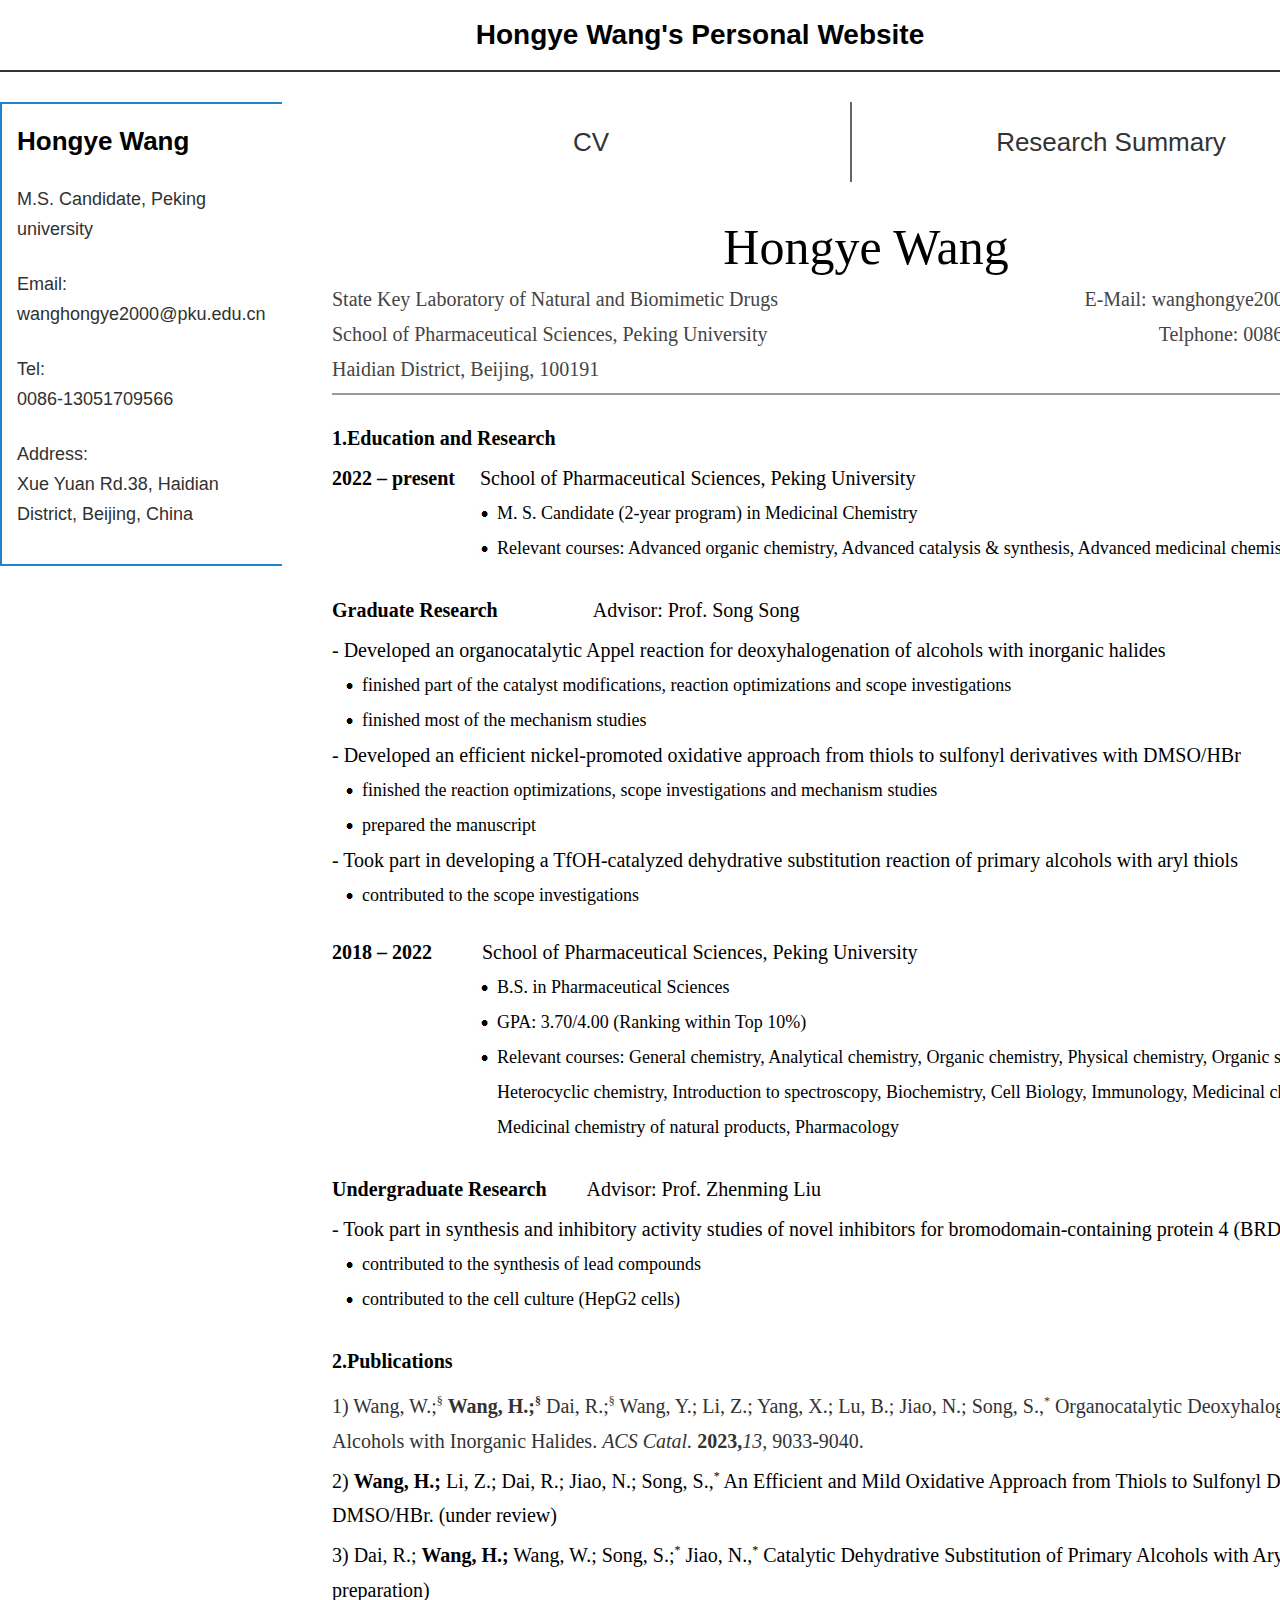
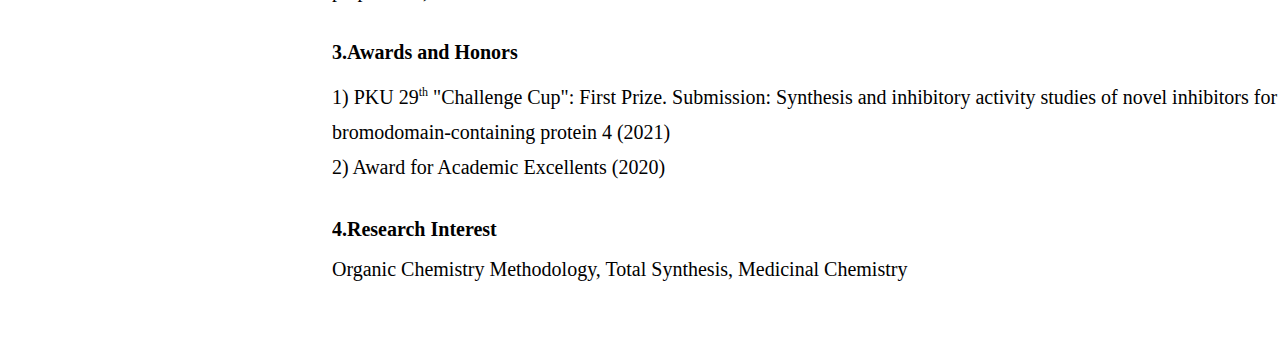
<file: index.html>
<!DOCTYPE html>
<html>
	<head>
		<meta charset="utf-8" />
		<title>Hongye Wang's Personal Website</title>
		<link href="css/style.css" rel="stylesheet" type="text/css" />
	</head>
	<body>
        <div class="web">
        <div class="tit">Hongye Wang's Personal Website</div>
        <div class="box">
        <div class="left">
        <h1>Hongye Wang</h1>
        <p>M.S. Candidate, Peking university</p>
        <p>Email:<br>
        wanghongye2000@pku.edu.cn
        </p>
        <p>
        Tel:<br>        
        0086-13051709566
        </p>
        <p>
        Address:<br>
        Xue Yuan Rd.38, Haidian District, Beijing, China
        </p>
        </div>
        <div class="right">
        <div class="rtit">
        <a href="index.html">
        <div class="rtita">CV</div>
        </a>
        <a href="research.html">
        <div class="rtitb">Research Summary</div>
        </a>
        </div>
        <div class="cvbox">
        <h1>Hongye Wang</h1>
        <div class="cvbx1">
        <ul>
        <li>
        <span class="lf">State Key Laboratory of Natural and Biomimetic Drugs</span>
        <span class="rf">E-Mail: wanghongye2000@pku.edu.cn</span>        
        </li>
        <li>
        <span class="lf">School of Pharmaceutical Sciences, Peking University </span>
        <span class="rf">Telphone: 0086-13051709566</span>        
        </li>
        <li>Haidian District, Beijing, 100191</li>
        </ul>
        </div>
        <hr size="2" color="#999999">
        <div class="cvbx2">
        <h2>1.Education and Research</h2>
        <p><b class="mar20">2022 – present</b> School of Pharmaceutical Sciences, Peking University</p>
        <ul class="padleft">
        <li>M. S. Candidate (2-year program) in Medicinal Chemistry</li>
        <li>Relevant courses: Advanced organic chemistry, Advanced catalysis & synthesis, Advanced medicinal chemistry</li>
        </ul> 
        <br>
        <p class="p1"><b>Graduate Research</b>&nbsp;&nbsp;&nbsp;&nbsp;&nbsp;&nbsp;&nbsp;&nbsp;&nbsp;&nbsp;&nbsp;&nbsp;&nbsp;&nbsp;&nbsp;&nbsp;&nbsp;&nbsp;&nbsp;Advisor: Prof. Song Song</p>  
        <p> -  Developed an organocatalytic Appel reaction for deoxyhalogenation of alcohols with inorganic halides</p>   
        <ul>
        <li>finished part of the catalyst modifications, reaction optimizations and scope investigations</li>
        <li>finished most of the mechanism studies</li>
        </ul>
        <p> -  Developed an efficient nickel-promoted oxidative approach from thiols to sulfonyl derivatives with 
DMSO/HBr</p>
        <ul>
        <li>finished the reaction optimizations, scope investigations and mechanism studies</li>
        <li>prepared the manuscript </li>
        </ul> 
        <p>-  Took part in developing a TfOH-catalyzed dehydrative substitution reaction of primary alcohols with aryl
thiols</p>
        <ul>
        <li>contributed to the scope investigations</li>
        </ul>
        <br>
        <p><b class="mar20">2018 – 2022</b>&nbsp;&nbsp;&nbsp;&nbsp;&nbsp;&nbsp;School of Pharmaceutical Sciences, Peking University</p>
        <ul class="padleft">
        <li>B.S. in Pharmaceutical Sciences</li>
        <li>GPA: 3.70/4.00 (Ranking within Top 10%)</li>
        <li>Relevant courses: General chemistry, Analytical chemistry, Organic chemistry, Physical chemistry, Organic synthesis, Heterocyclic chemistry, Introduction to spectroscopy, Biochemistry, Cell Biology, Immunology, Medicinal chemistry, Medicinal chemistry of natural products, Pharmacology</li>
        </ul>
        <br>
        <p class="p1"><b>Undergraduate Research</b>&nbsp;&nbsp;&nbsp;&nbsp;&nbsp;&nbsp;&nbsp;&nbsp;Advisor: Prof. Zhenming Liu</p> 
        <p>-  Took part in synthesis and inhibitory activity studies of novel inhibitors for bromodomain-containing 
protein 4 (BRD4)</p>
<ul>
<li>contributed to the synthesis of lead compounds</li>
<li>contributed to the cell culture (HepG2 cells)</li>
</ul>
<br>
<h2>2.Publications</h2>     
<p>
<a href="https://pubs.acs.org/doi/10.1021/acscatal.3c02078">
1) Wang, W.;<sup>§</sup> <b>Wang, H.;<sup>§</sup></b> Dai, R.;<sup>§</sup> Wang, Y.; Li, Z.; Yang, X.; Lu, B.; Jiao, N.; Song, S.,<sup>*</sup> Organocatalytic
Deoxyhalogenation of Alcohols with Inorganic Halides. <i>ACS Catal.</i> <b>2023,</b><i>13,</i> 9033-9040.
</a>
 </p>
<p>2) <b>Wang, H.;</b> Li, Z.; Dai, R.; Jiao, N.; Song, S.,<sup>*</sup> An Efficient and Mild Oxidative Approach from Thiols to
Sulfonyl Derivatives with DMSO/HBr. (under review)</p>       
<p>3) Dai, R.; <b>Wang, H.;</b> Wang, W.; Song, S.;<sup>*</sup> Jiao, N.,<sup>*</sup> Catalytic Dehydrative Substitution of Primary Alcohols 
with Aryl Thiols. (in preparation)</p>
<br>
<h2>3.Awards and Honors</h2> 
<p>1) PKU 29<sup>th</sup> "Challenge Cup": First Prize. Submission: Synthesis and inhibitory activity studies of novel inhibitors for bromodomain-containing protein 4 (2021)</p>
<p>2) Award for Academic Excellents (2020)</p> 
<br>
<h2>4.Research Interest</h2> 
<p>Organic Chemistry Methodology, Total Synthesis, Medicinal Chemistry</p>   
</div>
        
        
        </div>        
        </div>
        </div>
        </div>	
	</body>
</html>
</file>
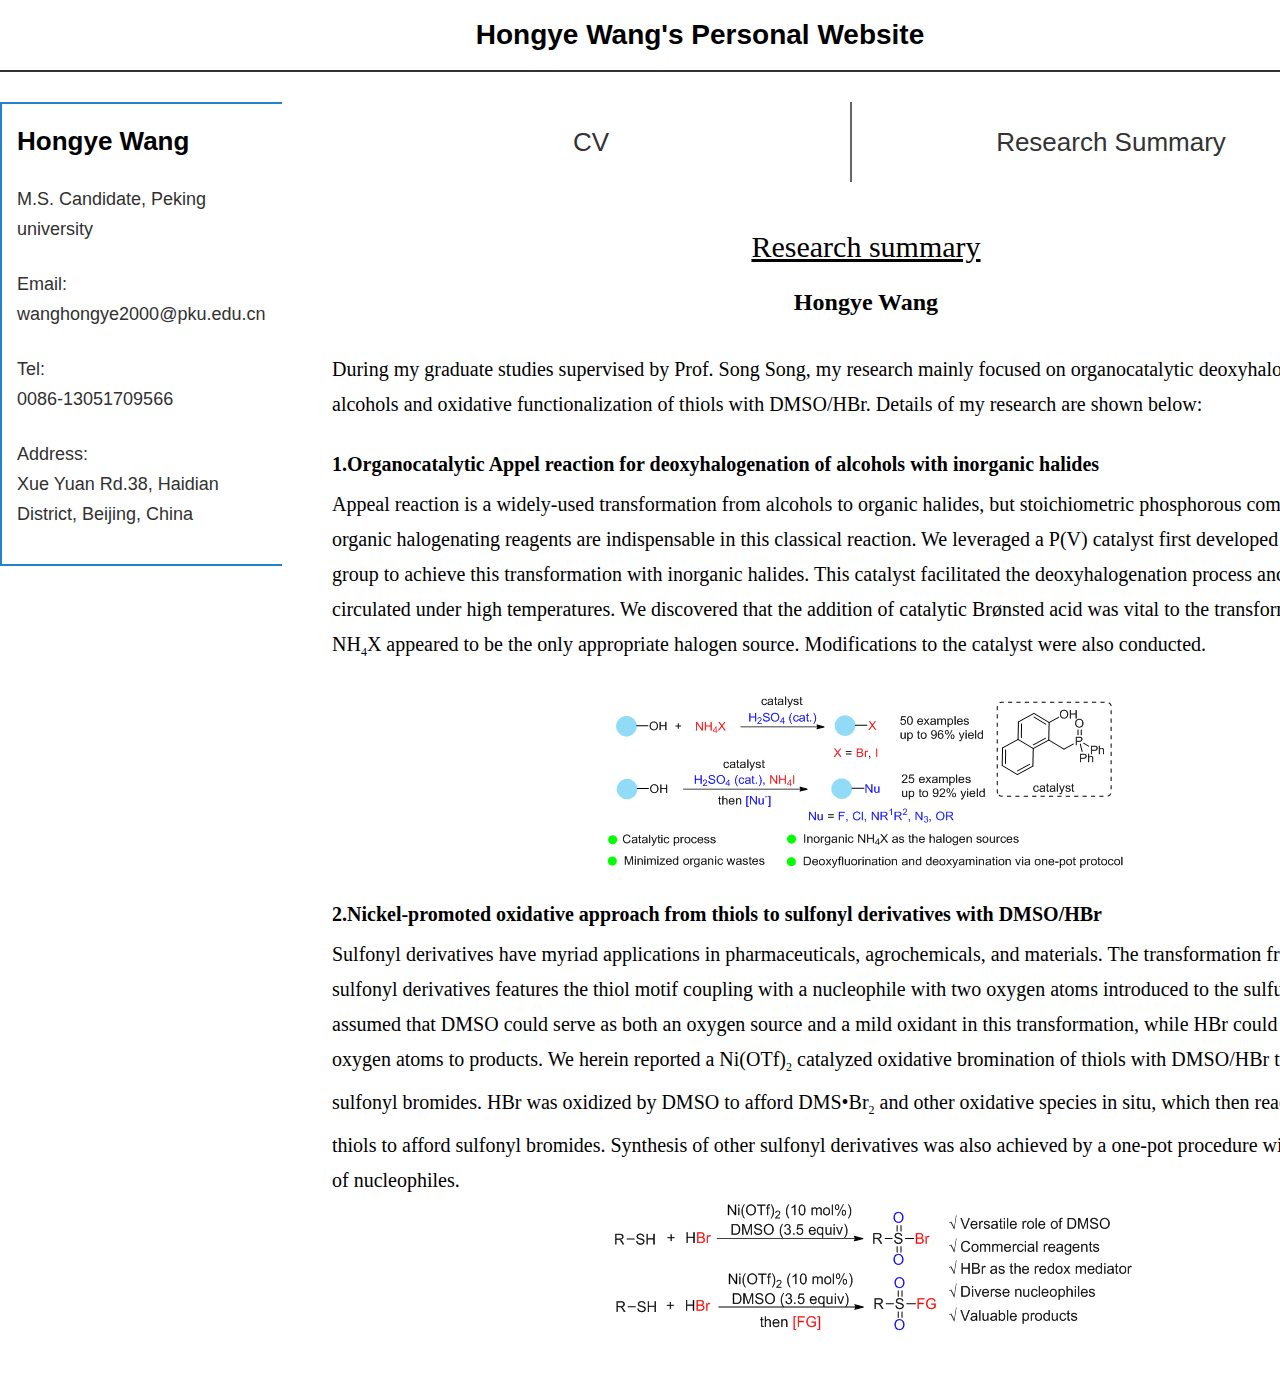
<file: research.html>
<!DOCTYPE html>
<html>
	<head>
		<meta charset="utf-8" />
		<title>Hongye Wang's Personal Website</title>
		<link href="css/style.css" rel="stylesheet" type="text/css" />
	</head>
	<body>
        <div class="web">
        <div class="tit">Hongye Wang's Personal Website</div>
        <div class="box">
        <div class="left">
        <h1>Hongye Wang</h1>
        <p>M.S. Candidate, Peking university</p>
        <p>Email:<br>
        wanghongye2000@pku.edu.cn
        </p>
        <p>
        Tel:<br>        
        0086-13051709566
        </p>
        <p>
        Address:<br>
        Xue Yuan Rd.38, Haidian District, Beijing, China
        </p>
        </div>
        <div class="right">
        <div class="rtit">
        <a href="index.html">
        <div class="rtita">CV</div>
        </a>
        <a href="research.html">
        <div class="rtitb">Research Summary</div>
        </a>
        </div>
        <div class="rsbox">
        <h1>Research summary</h1>
        <h2>Hongye Wang</h2>
        <p>During my graduate studies supervised by Prof. Song Song, my research mainly focused on organocatalytic deoxyhalogenation of alcohols and oxidative functionalization of thiols with DMSO/HBr. Details of my research are shown below:</p>
        <h3>1.Organocatalytic Appel reaction for deoxyhalogenation of alcohols with inorganic halides</h3>
        <p>Appeal reaction is a widely-used transformation from alcohols to organic halides, but stoichiometric phosphorous compounds and organic halogenating reagents are indispensable in this classical reaction. We leveraged a P(V) catalyst first developed by the Denton group to achieve this transformation with inorganic halides. This catalyst facilitated the deoxyhalogenation process and could be circulated under high temperatures. We discovered that the addition of catalytic Brønsted acid was vital to the transformation and NH<sub>4</sub>X appeared to be the only appropriate halogen source. Modifications to the catalyst were also conducted. </p>
        <br>
        <img src="images/img1.jpg">
        <h3>2.Nickel-promoted oxidative approach from thiols to sulfonyl derivatives with DMSO/HBr</h3>
        <p>Sulfonyl derivatives have myriad applications in pharmaceuticals, agrochemicals, and materials. The transformation from thiols to sulfonyl derivatives features the thiol motif coupling with a nucleophile with two oxygen atoms introduced to the sulfur center. We assumed that DMSO could serve as both an oxygen source and a mild oxidant in this transformation, while HBr could transfer oxygen atoms to products. We herein reported a Ni(OTf)<sub>2</sub> catalyzed oxidative bromination of thiols with DMSO/HBr to afford sulfonyl bromides. HBr was oxidized by DMSO to afford DMS•Br<sub>2</sub> and other oxidative species in situ, which then reacted with thiols to afford sulfonyl bromides. Synthesis of other sulfonyl derivatives was also achieved by a one-pot procedure with the addition of nucleophiles.</p>
        <img src="images/img2.jpg">
        </div>        
        </div>
        </div>
        </div>	
	</body>
</html>
</file>
<file: css/style.css>
body {
	margin: 0 auto;
	font-size: 12px;
	font-family: arial;
	line-height: 22px;
}

div,p,input,ul,li,h1,h2{
	height: auto;
	margin: 0;
	padding: 0;
	vertical-align: middle;
}

li {
	list-style: none;
}

img {
	border: 0;
	margin: 0;
	padding: 0;
}

a {
	color: #333;
	text-decoration: none;
}

a:link {
	color: #333;
}

a:hover {
	color: #0c95cf;
	text-decoration: none;
	overflow: hidden;
}
sup{
	font-size:12px;
	}
sub{
	font-size:12px;
	}
.web{
	width:1400px;
	height:auto;
	overflow:hidden;
	margin:0 auto;
	margin-bottom:50px;
	}
.tit{
	height:70px;
	line-height:70px;
	font-size:28px;
	text-align:center;
	font-weight:bold;
	margin-bottom:30px;
	border-bottom:2px solid #333;
	}
.box{
	width:100%;
	height:auto;
	overflow:hidden;
	}
.left{
	width:250px;
	height:430px;
	float:left;
	margin-right:50px;
	border:2px solid #2382c9;
	border-right:none;
	padding:15px;
	}
.left h1{
	height:45px;
	line-height:45px;
	font-size:26px;
	margin-bottom:20px;
	}
.left p{
	line-height:30px;
	font-size:18px;
	margin-bottom:25px;
	color:#313131;
	}
.right{
	width:1068px;
	height:auto;
	overflow:hidden;
	float:left;
	}
.rtit{
	height:80px;
	line-height:80px;
	margin-bottom:30px;
	}
.rtita{
	width:518px;
	height:80px;
	text-align:center;
	float:left;
	border-right:2px solid #666;
	font-size:26px;
	}
.rtitb{
	width:518px;
	height:80px;
	text-align:center;
	float:left;
	font-size:26px;
	}
.cvbox{
	height:auto;
	overflow:hidden;
	font-family: Calibri Light;
	}
.cvbox h1{
	height:70px;
	line-height:70px;
	font-size:50px;
	text-align:center;
	font-weight:normal;
	}
.cvbx1 ul li{
	height:35px;
	line-height:35px;
	font-size:20px;
	color:#454444;
	font-weight:normal;
	}
.lf{
	float:left;
	}
.rf{
	float:right;
	}
.padleft{
	padding-left:135px;
	}
.cvbx2{
	height:auto;
	overflow:hidden;
	padding-top:15px;
	}
.cvbx2 h2{
	height:45px;
	line-height:45px;
	font-size:20px;
	}
.cvbx2 p{
	line-height:35px;
	font-size:20px;
	}
.mar20{
	margin-right:20px;
	}
.p1{
	height:45px !important;
	line-height:45px !important;
	}
.cvbx2 ul li{
	padding-left:30px;
	line-height:35px;
	font-size:18px;
	background:url(../images/ico1.jpg) no-repeat 10px 10px;
	}
.rsbox{
	height:auto;
	overflow:hidden;
	font-family: Calibri Light;
	}
.rsbox h1{
	height:70px;
	line-height:70px;
	text-decoration:underline;
	font-size:30px;
	text-align:center;
	font-weight:normal;
	}
.rsbox h2{
	height:40px;
	line-height:40px;
	font-size:24px;
	text-align:center;
	margin-bottom:30px;
	}
.rsbox p {
  line-height: 35px;
  font-size: 20px;
}
.rsbox h3 {
  height: 45px;
  line-height: 45px;
  font-size: 20px;
  margin-bottom:0px;
}	
.rsbox img{
	display:block;
	margin:0 auto;
	}
</file>
